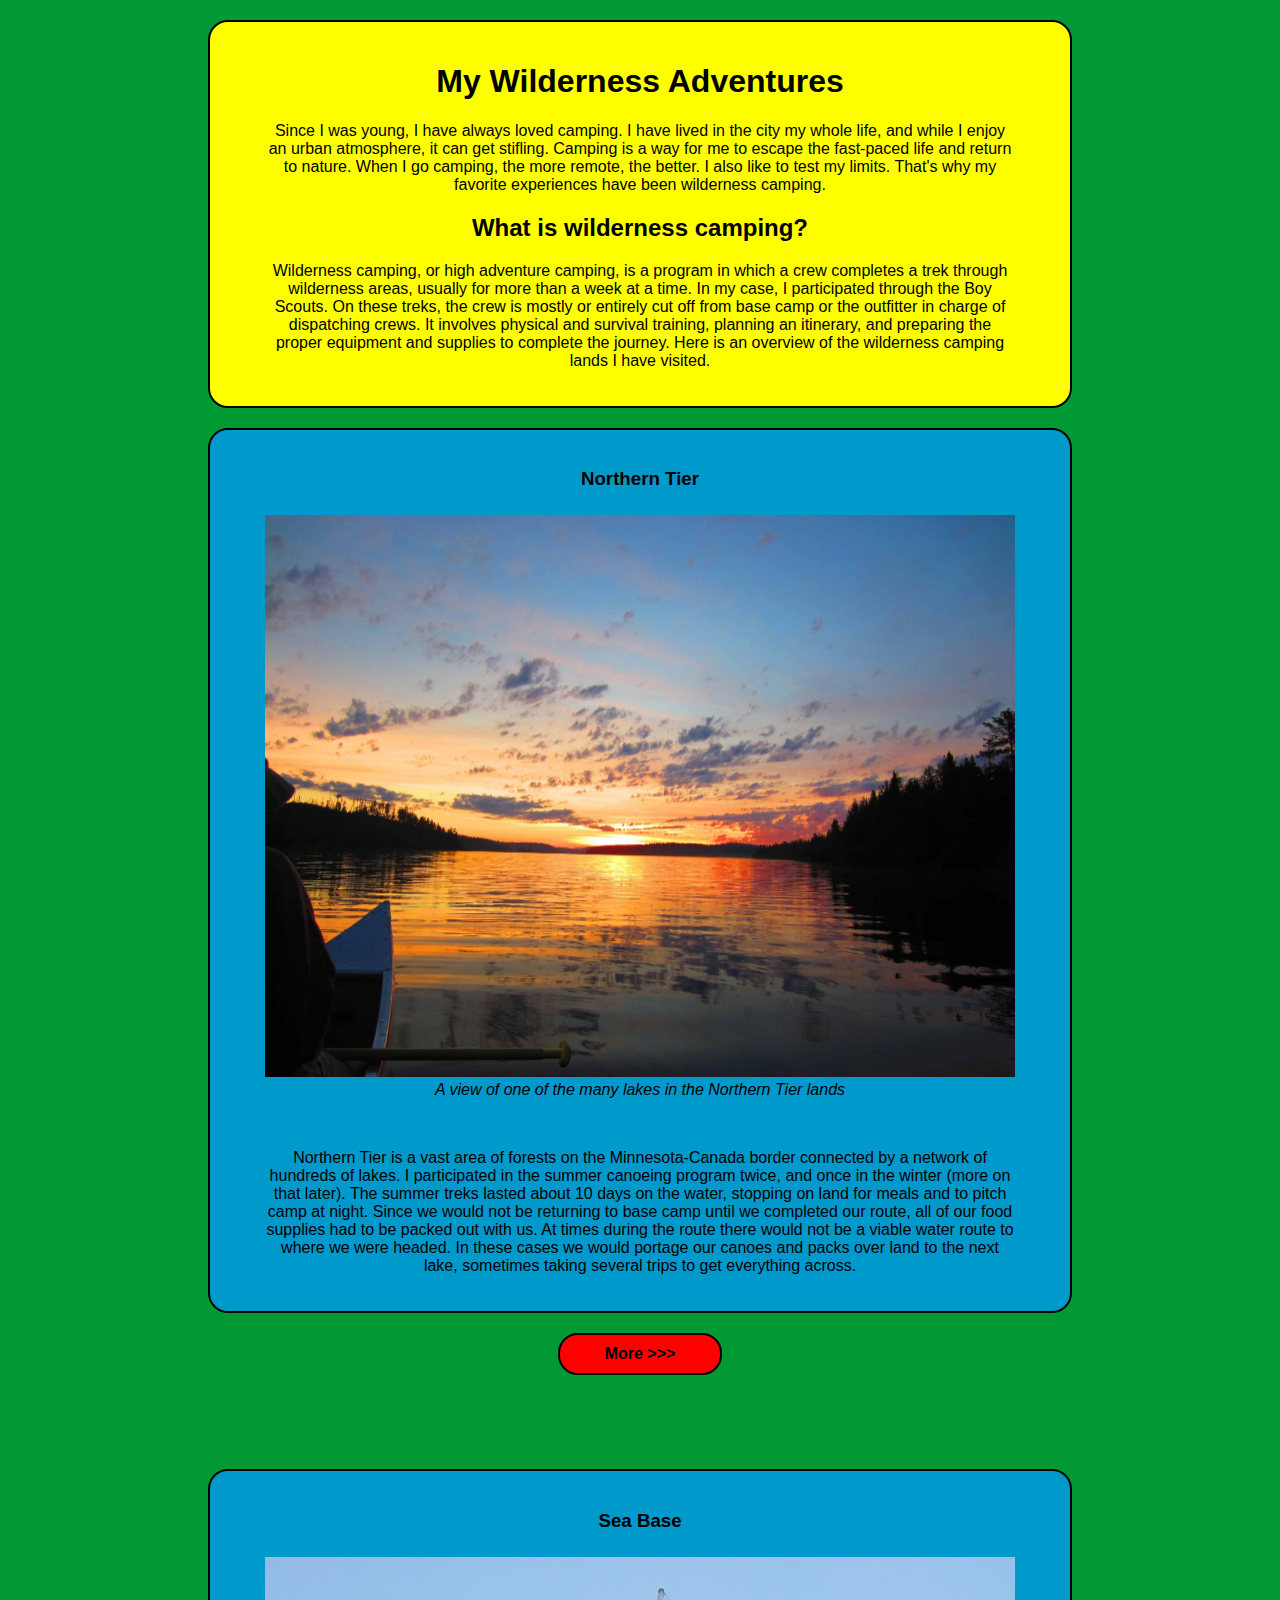
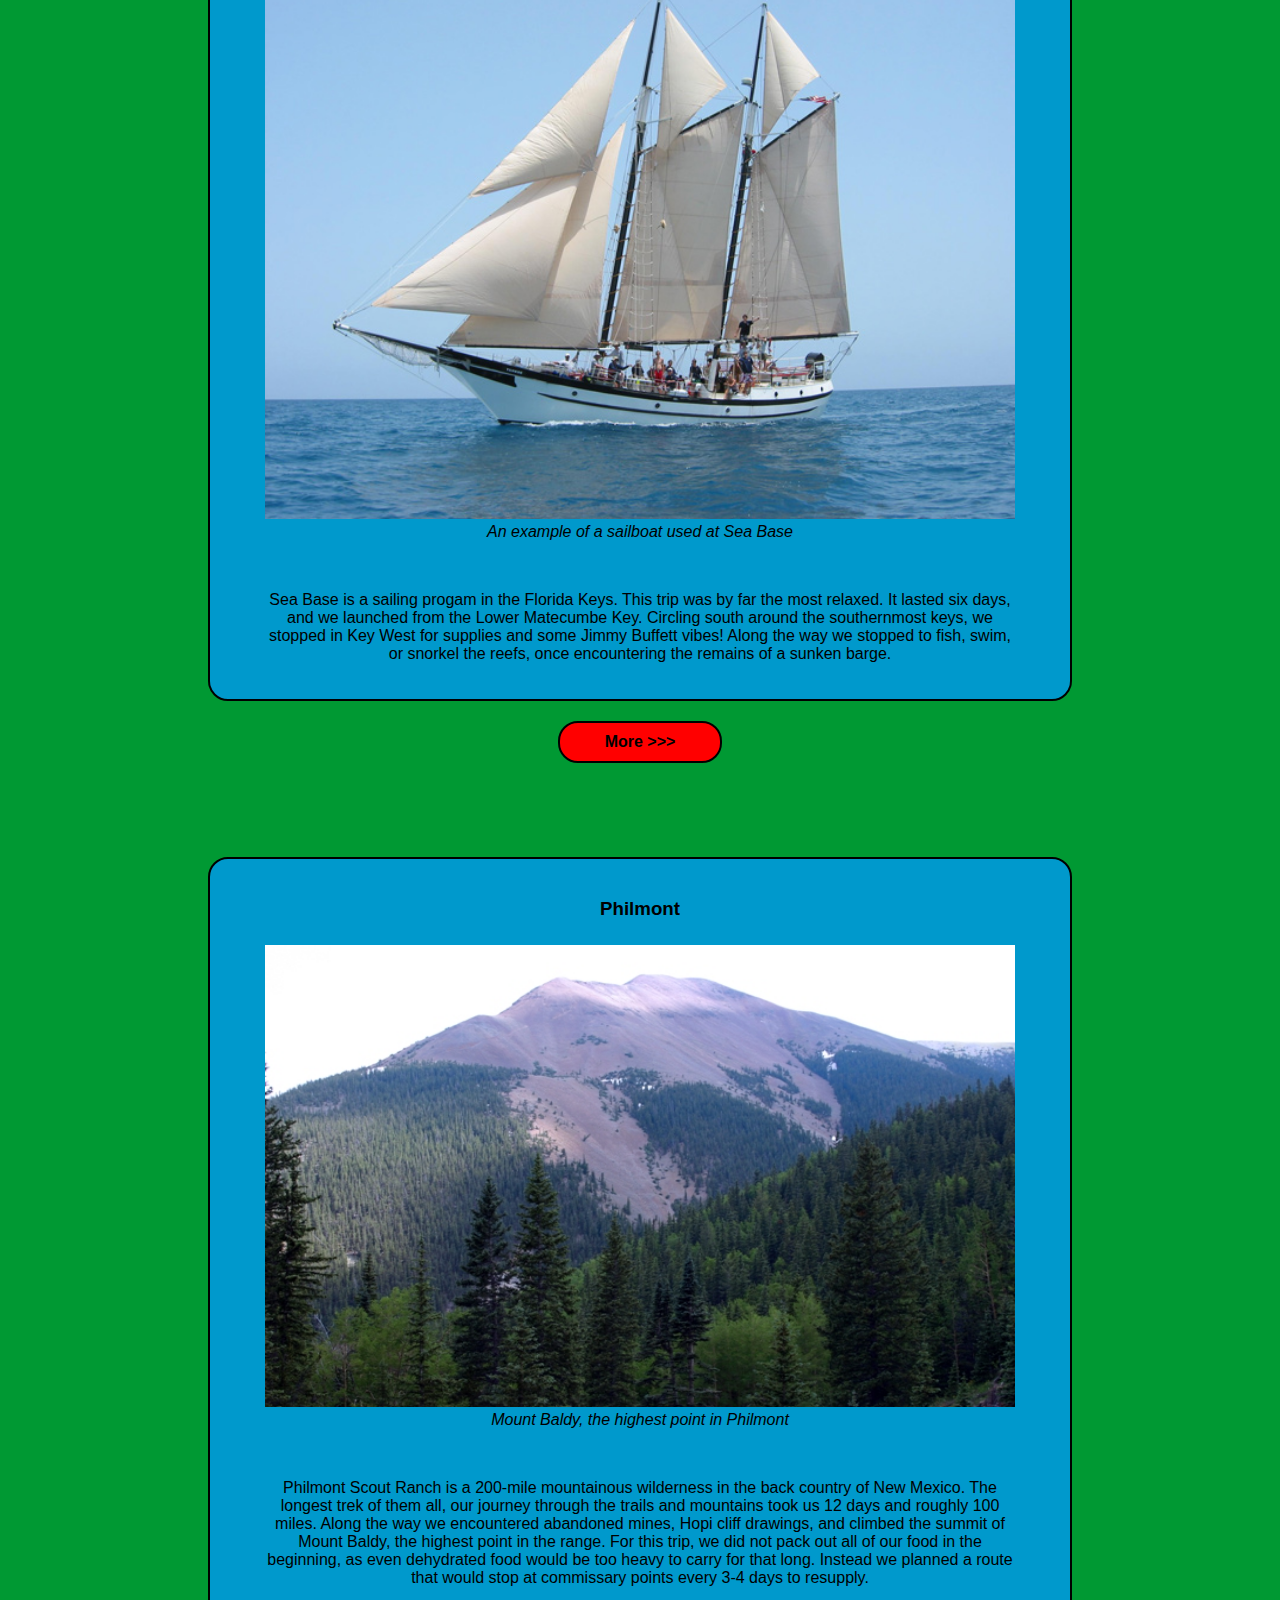
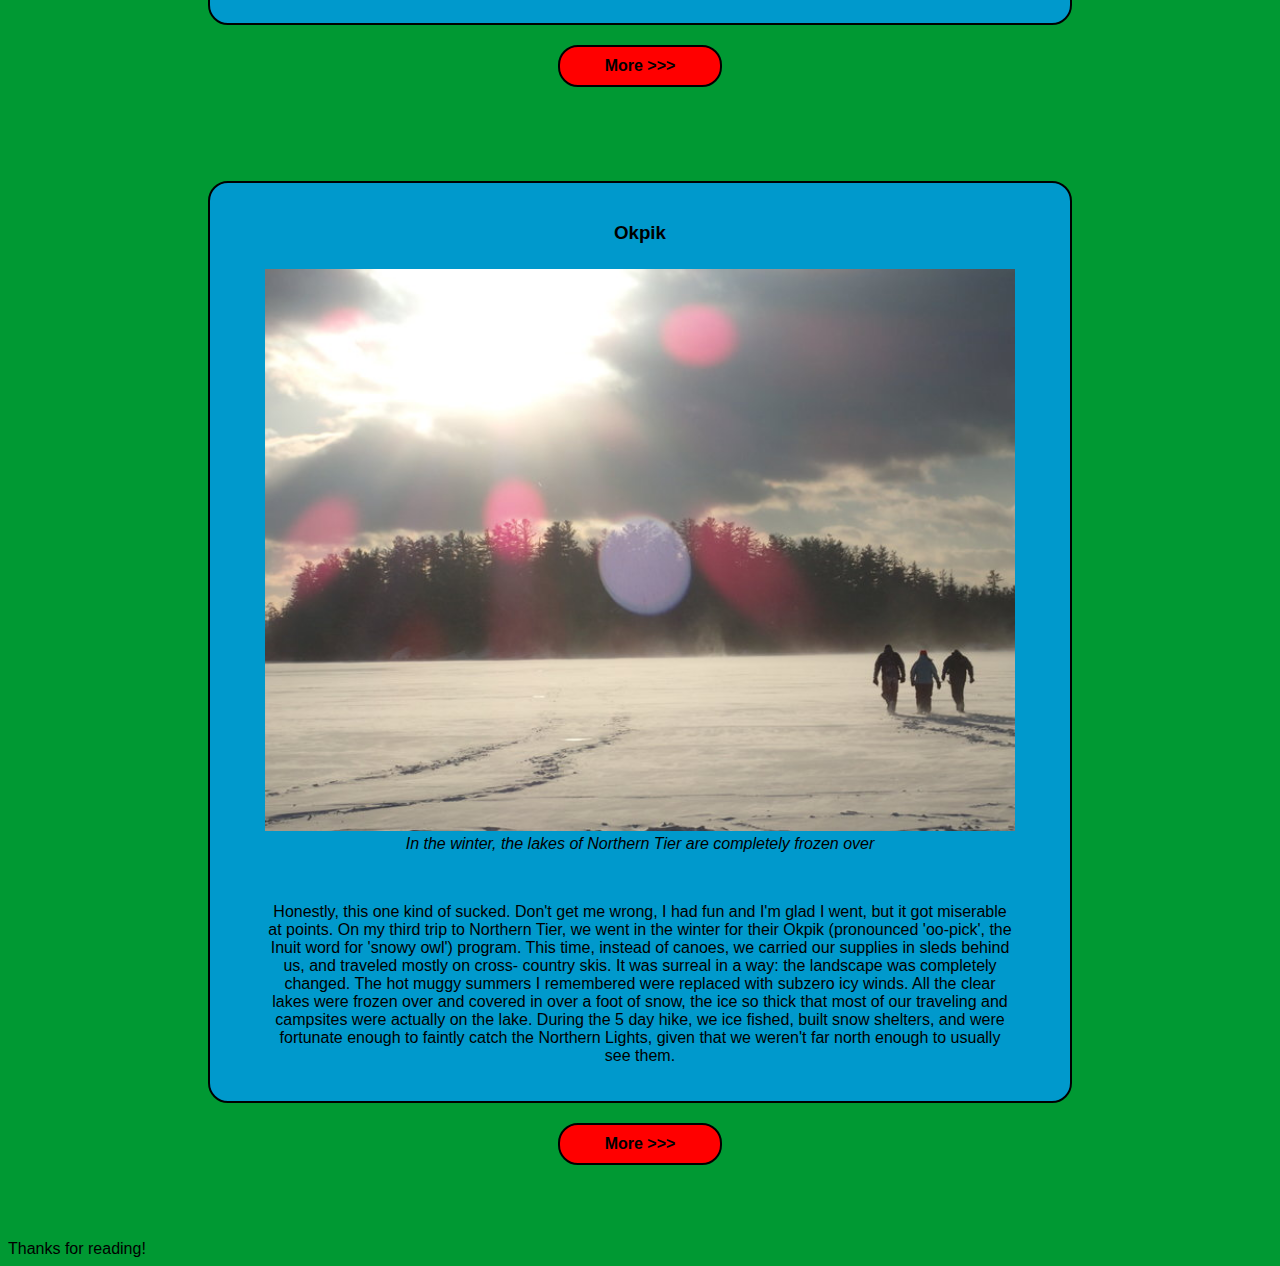
<file: index.html>
<!DOCTYPE html>
<html>
  <head>
    <link rel="stylesheet" type='text/css' href='styles.css'>
    <link rel="shortcut icon" href="images/favicon.ico" type="image/x-icon">
    <link rel="icon" href="images/favicon.ico" type="image/x-icon">
    <title>
      Wilderness Camping
    </title>
  </head>
  <body>
  <main>
    <div id='intro'>
    <h1>
      My Wilderness Adventures
    </h1>
    <p>
      Since I was young, I have always loved camping. I have lived in the city my whole life, and while I enjoy an urban atmosphere, it can get stifling. Camping is a way for me to escape the fast-paced life and return to nature. When I go camping, the more remote, the better. I also like to test my limits. That's why my favorite experiences have been wilderness camping.
    </p>
    <h2>What is wilderness camping?</h2>
    <p>
      Wilderness camping, or high adventure camping, is a program in which a crew completes a trek through wilderness areas, usually for more than a week at a time. In my case, I participated through the Boy Scouts. On these treks, the crew is mostly or entirely cut off from base camp or the outfitter in charge of dispatching crews. It involves physical and survival training, planning an itinerary, and preparing the proper equipment and supplies to complete the journey. Here is an overview of the wilderness camping lands I have visited.
    </p>
    </div>
    <article id='article'>
    <h3>Northern Tier<a name="NorthernTier"></a></h3>
      <header><img src='images/nt_main.jpg' width='750' height='562' alt='Northern Tier Canoeing'/>
      <br><em>A view of one of the many lakes in the Northern Tier lands</em></header>
      <p>
      Northern Tier is a vast area of forests on the Minnesota-Canada border connected by a network of hundreds of lakes. I participated in the summer canoeing program twice, and once in the winter (more on that later). The summer treks lasted about 10 days on the water, stopping on land for meals and to pitch camp at night. Since we would not be returning to base camp until we completed our route, all of our food supplies had to be packed out with us. At times during the route there would not be a viable water route to where we were headed. In these cases we would portage our canoes and packs over land to the next lake, sometimes taking several trips to get everything across.
    </p>
    </article>
    <p class='button'><a href='NTphotos.html'>More &#62;&#62;&#62;</a></p>
    <br><br><br>
    
    <article id='article'>
      <h3>Sea Base<a name="SeaBase"></a></h3>
      <header><img src='images/sb_main.jpg' width='750' height='562' alt='Sea Base Vessel'/><br><em>An example of a sailboat used at Sea Base</em></header>
    <p>
      Sea Base is a sailing progam in the Florida Keys. This trip was by far the most relaxed. It lasted six days, and we launched from the Lower Matecumbe Key. Circling south around the southernmost keys, we stopped in Key West for supplies and some Jimmy Buffett vibes! Along the way we stopped to fish, swim, or snorkel the reefs, once encountering the remains of a sunken barge.
    </p>
    
    </article>
    <p class='button'><a href='SBphotos.html'>More &#62;&#62;&#62;</a></p>
    <br><br><br>
    <article id='article'>
      <h3>Philmont<a name="Philmont"></a></h3>
      <header><img src='images/ph_main.jpg' width='750' height='462' alt = 'Mount Baldy'/><br><em>Mount Baldy, the highest point in Philmont</em></header>
      <p>
        Philmont Scout Ranch is a 200-mile mountainous wilderness in the back country of New Mexico. The longest trek of them all, our journey through the trails and mountains took us 12 days and roughly 100 miles. Along the way we encountered abandoned mines, Hopi cliff drawings, and climbed the summit of Mount Baldy, the highest point in the range. For this trip, we did not pack out all of our food in the beginning, as even dehydrated food would be too heavy to carry for that long. Instead we planned a route that would stop at commissary points every 3-4 days to resupply.
      </p>
      
    </article>
    <p class='button'><a href='PHphotos.html'>More &#62;&#62;&#62;</a></p>
    <br><br><br>
    <article id='article'>
      <h3>Okpik</h3>
      <header><img src='images/ok_main.jpg' width='750' height='562' alt = 'Northern Tier winter landscape'/><br><em>In the winter, the lakes of Northern Tier are completely frozen over</em></header>
      <p>
        Honestly, this one kind of sucked. Don't get me wrong, I had fun and I'm glad I went, but it got miserable at points. On my third trip to Northern Tier, we went in the winter for their Okpik (pronounced 'oo-pick', the Inuit word for 'snowy owl') program. This time, instead of canoes, we carried our supplies in sleds behind us, and traveled mostly on cross- country skis. It was surreal in a way: the landscape was completely changed. The hot muggy summers I remembered were replaced with subzero icy winds. All the clear lakes were frozen over and covered in over a foot of snow, the ice so thick that most of our traveling and campsites were actually on the lake. During the 5 day hike, we ice fished, built snow shelters, and were fortunate enough to faintly catch the Northern Lights, given that we weren't far north enough to usually see them.
      </p>
      
    </article>
    <p class='button'><a href='OKphotos.html'>More &#62;&#62;&#62;</a></p>
    </main>
    <footer>
      Thanks for reading!
    </footer>
  </body>
</html>
</file>
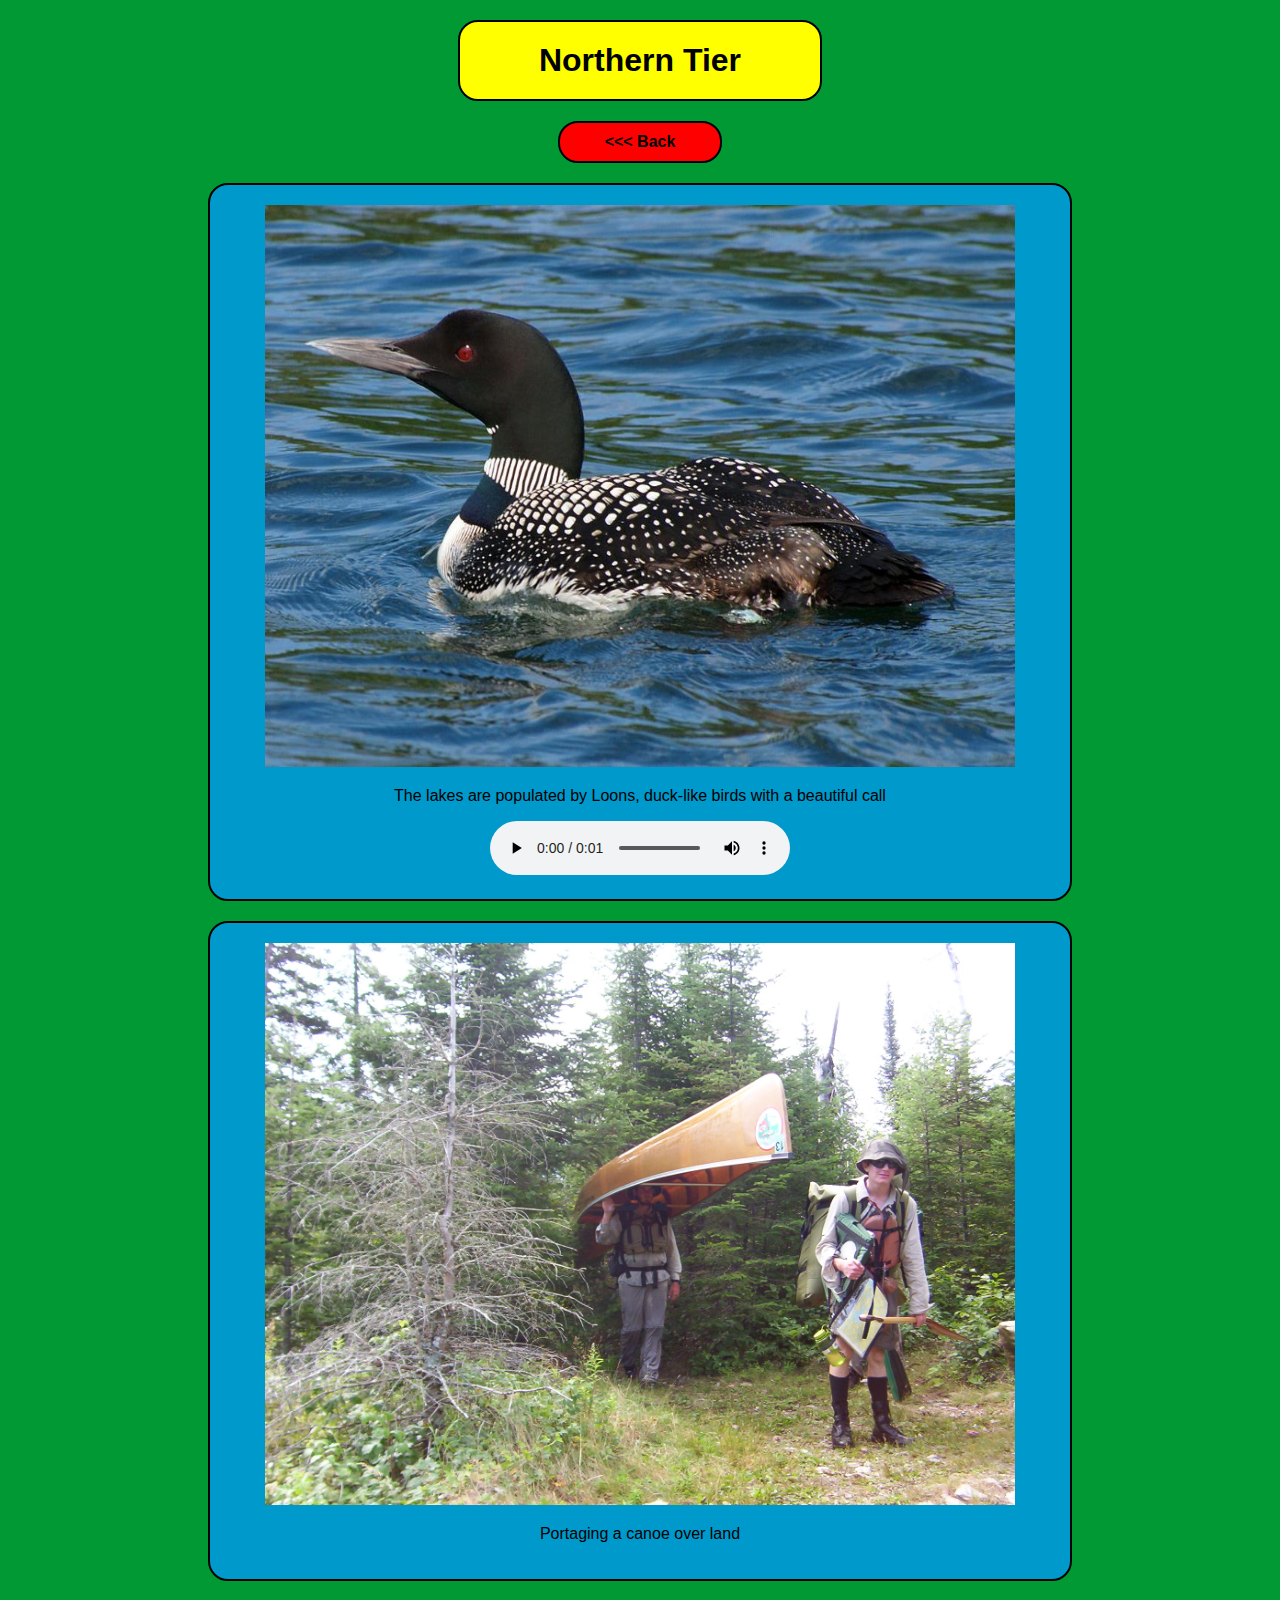
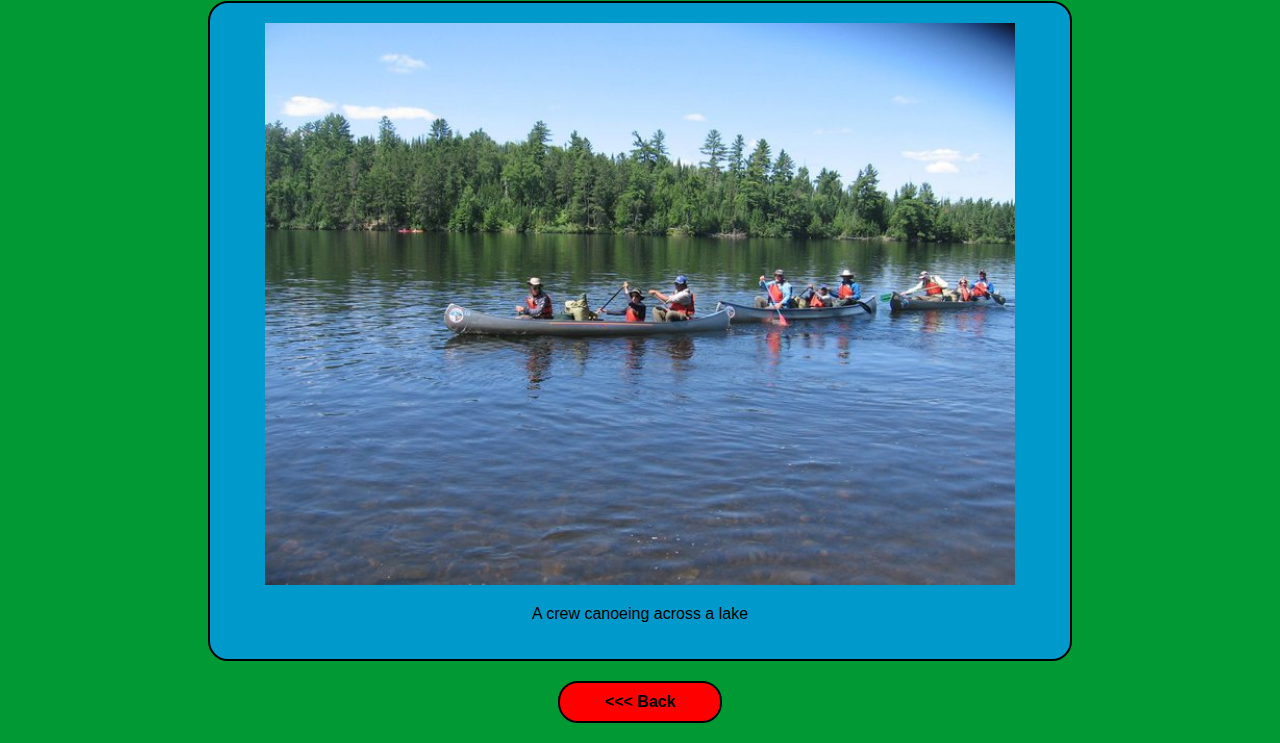
<file: NTphotos.html>
<!DOCTYPE html>
<html>
  <head>
    <link rel="stylesheet" type='text/css' href='styles.css'>
    <link rel="shortcut icon" href="images/favicon.ico" type="image/x-icon">
    <link rel="icon" href="images/favicon.ico" type="image/x-icon">
    <title>Northern Tier</title>
  </head>
  <body>
    <h1 id='topbox'>Northern Tier</h1>
    <div class='button'>
      <a href='index.html'>&#60;&#60;&#60; Back</a>
    </div>
    <div class='photo'>
    <img src='images/nt_loon.jpg' width='750' height='562' alt='Loon'/><br>
    <p>The lakes are populated by Loons, duck-like birds with a beautiful call</p>
     <audio controls>
        <source src='images/tremlo.mp3' type='audio/mpeg'>
    </audio>
    </div>
    <div class='photo'>
      <img src='images/nt_portage.jpg' width='750' height='562' alt='Portage'/>
      <p>Portaging a canoe over land</p>
    </div>
    <div class='photo'>
      <img src='images/nt_crew.jpg' width='750' height='562' alt='crew'/>
      <p>A crew canoeing across a lake</p>
    </div>
    <div class='button'>
      <a href='index.html'>&#60;&#60;&#60; Back</a>
    </div>
  </body>
</html>
</file>
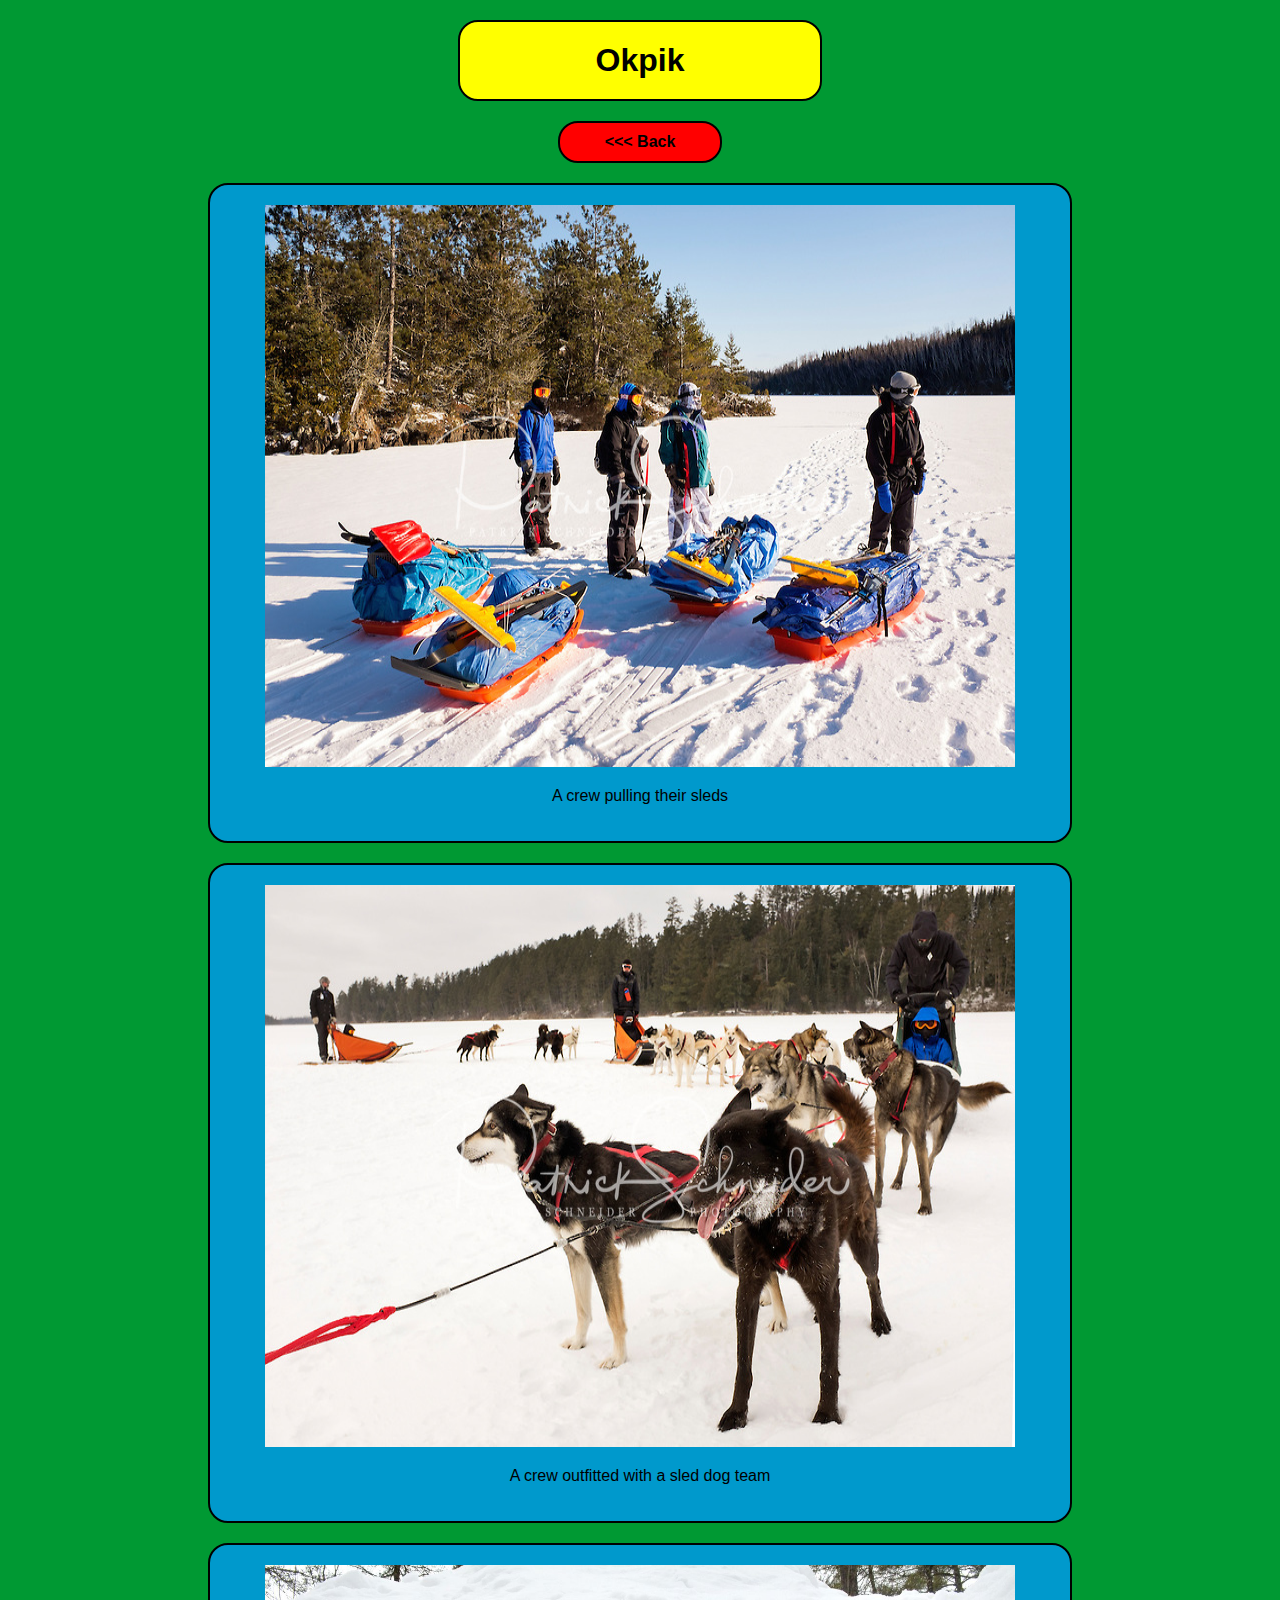
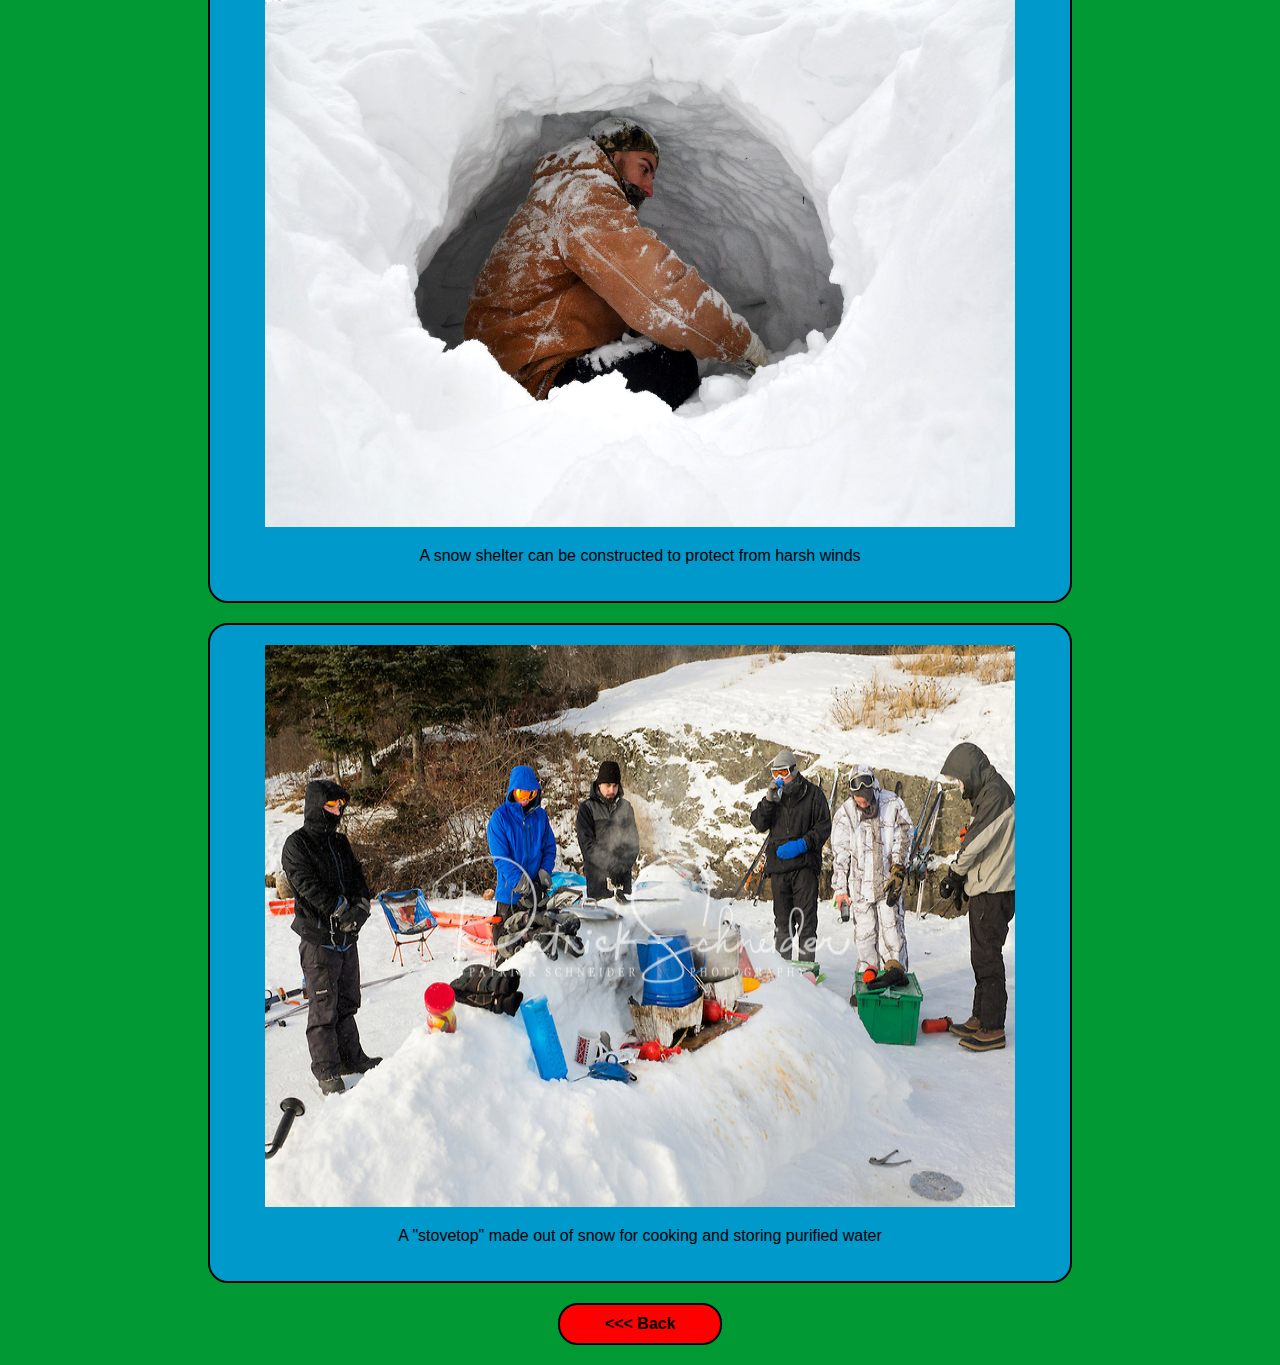
<file: OKphotos.html>
<!DOCTYPE html>
<html>
  <head>
    <link rel="stylesheet" type='text/css' href='styles.css'>
    <link rel="shortcut icon" href="images/favicon.ico" type="image/x-icon">
    <link rel="icon" href="images/favicon.ico" type="image/x-icon">
    <title>Okpik</title>
  </head>
  <body>
    <h1 id='topbox'>Okpik</h1>
    <div class='button'>
      <a href='index.html'>&#60;&#60;&#60; Back</a>
    </div>
    <div class='photo'>
      <img src='images/ok_crew.jpg' width='750' height='562' alt='Okpik Crew'/>
      <p>A crew pulling their sleds</p>
    </div>
    <div class='photo'>
      <img src='images/ok_dogs.jpg' width='750' height='562' alt='Dogsled Team'/>
      <p>A crew outfitted with a sled dog team</p>
    </div>
    <div class='photo'>
      <img src='images/ok_shelter.jpg' width='750' height='562' alt='Snow Shelter'/>
      <p>A snow shelter can be constructed to protect from harsh winds</p>
    </div>
    <div class='photo'>
      <img src='images/ok_stove.jpg' width='750' height='562' alt='Snow Structure'/>
      <p>A "stovetop" made out of snow for cooking and storing purified water</p>
    </div>
    <div class='button'>
      <a href='index.html'>&#60;&#60;&#60; Back</a>
    </div>
  </body>
</html>
</file>
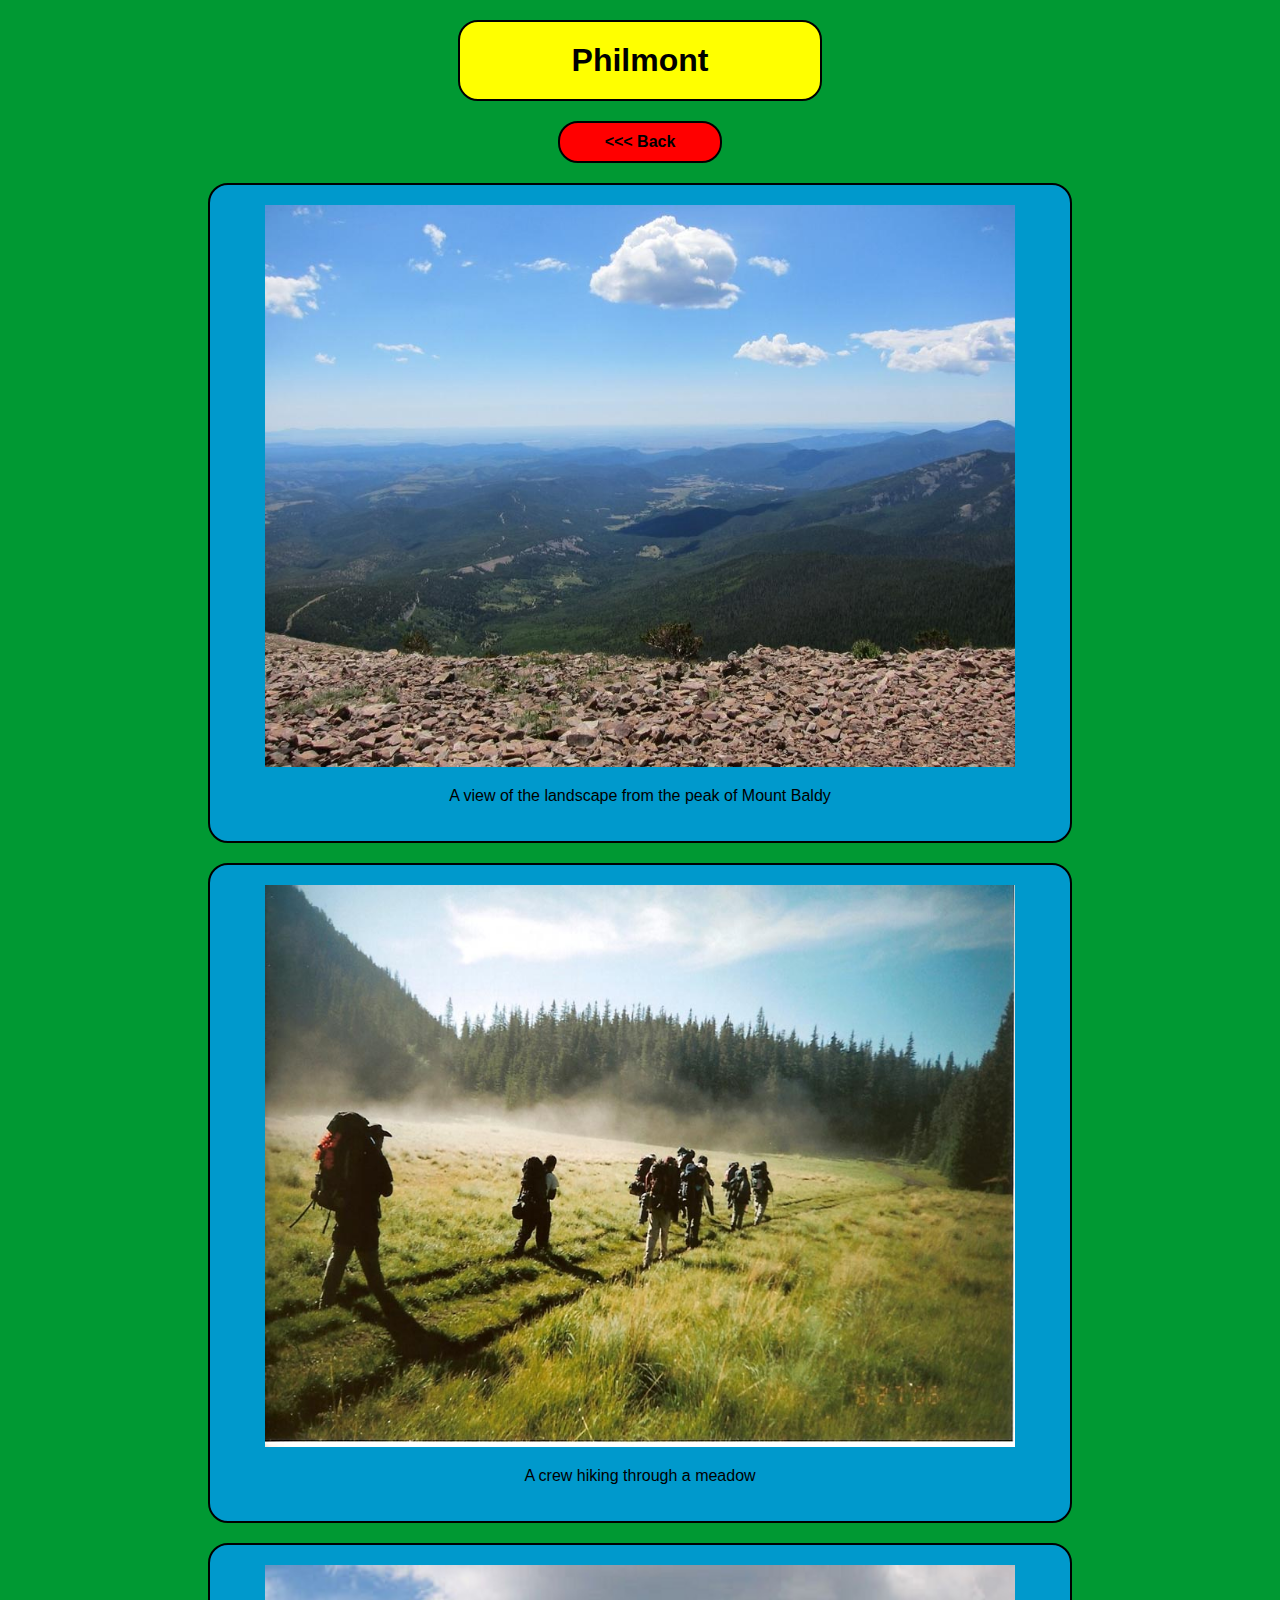
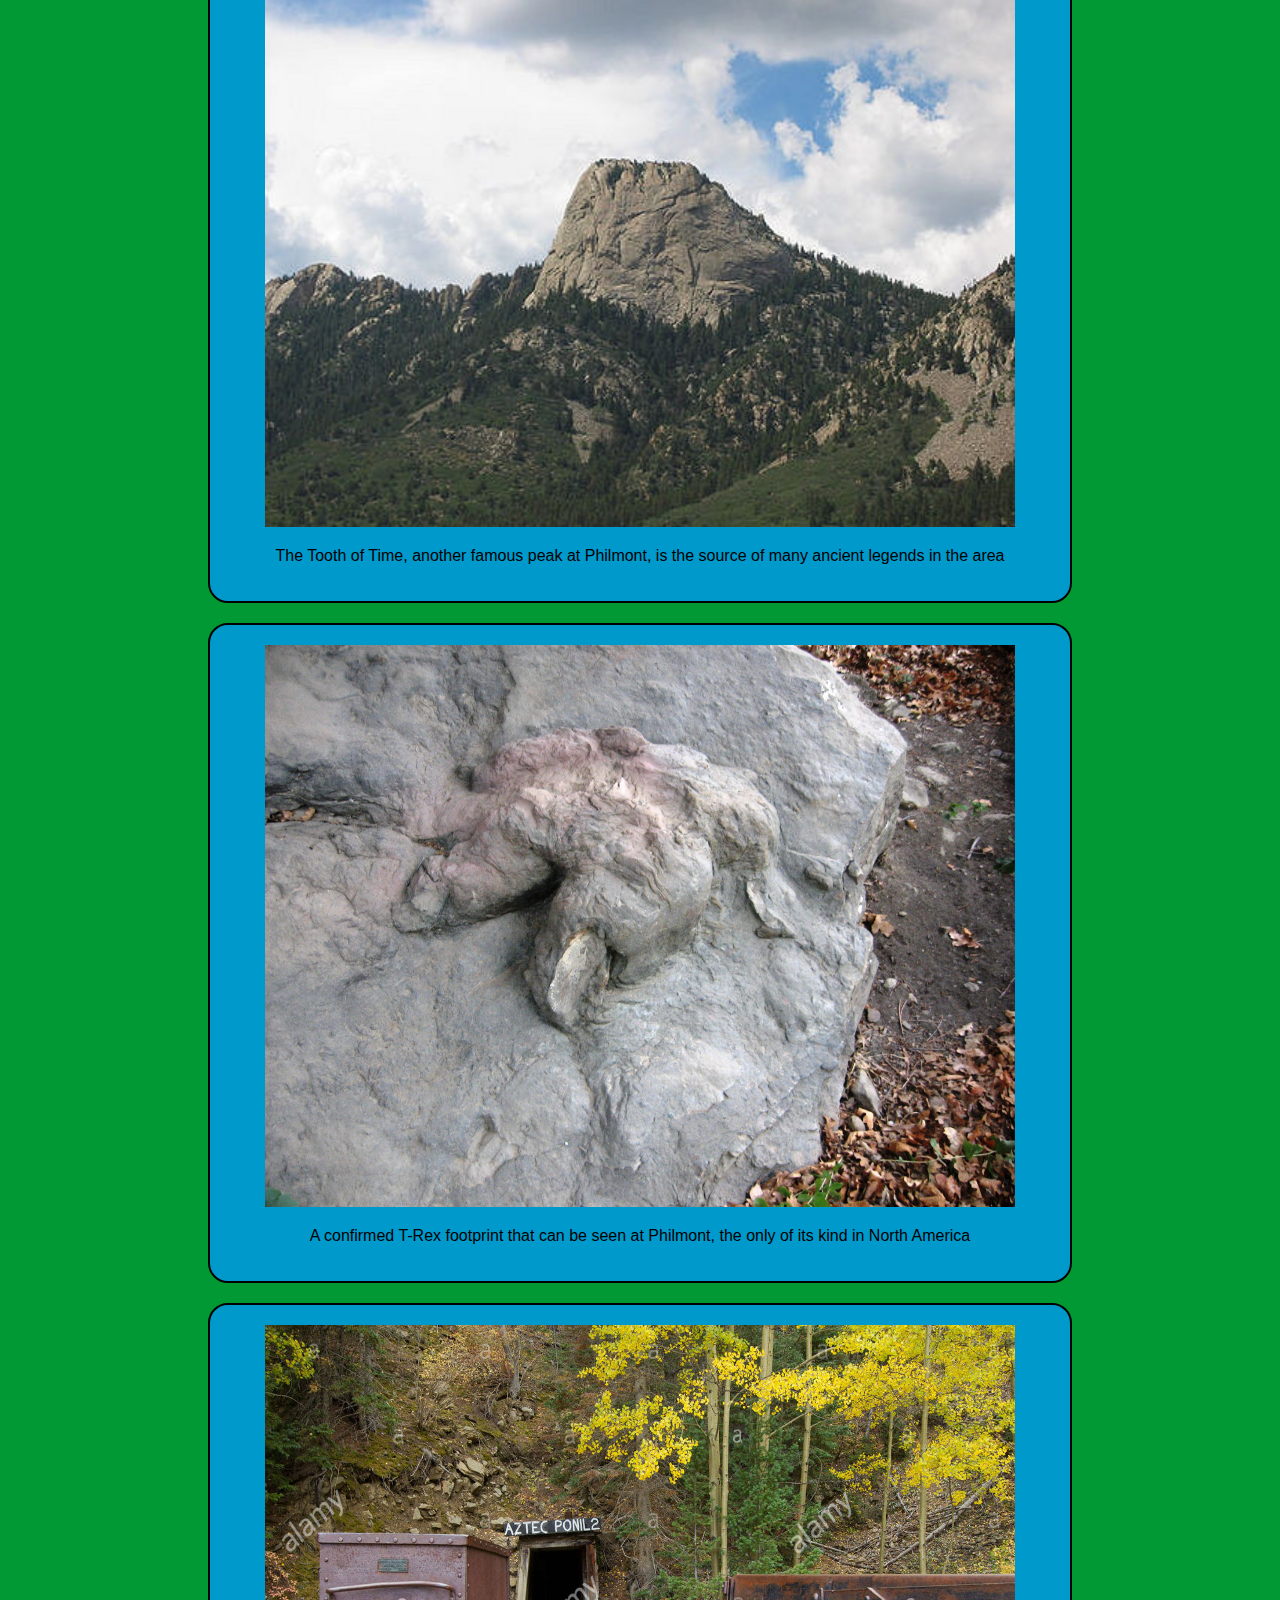
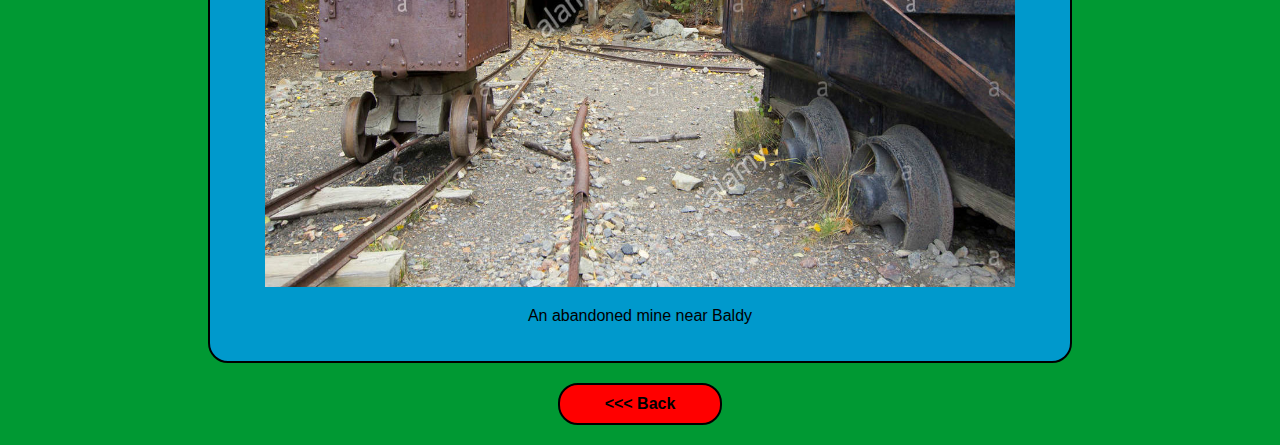
<file: PHphotos.html>
<!DOCTYPE html>
<html>
  <head>
    <link rel="stylesheet" type='text/css' href='styles.css'>
    <link rel="shortcut icon" href="images/favicon.ico" type="image/x-icon">
    <link rel="icon" href="images/favicon.ico" type="image/x-icon">
    <title>Philmont</title>
  </head>
  <body>
    <h1 id='topbox'>Philmont</h1>
    <div class='button'>
      <a href='index.html'>&#60;&#60;&#60; Back</a>
    </div>
    <div class='photo'>
      <img src='images/ph_baldypeak.jpg' width='750' height='562' alt='View from Baldy'/>
      <p>A view of the landscape from the peak of Mount Baldy</p>
    </div>
    <div class='photo'>
      <img src='images/ph_crew.JPG' width='750' height='562' alt='A crew hiking'/>
      <p>A crew hiking through a meadow</p>
    </div>
    <div class='photo'>
    <img src='images/ph_tooth.jpg' width='750' height='562' alt='Tooth of Time'/>
    <p>The Tooth of Time, another famous peak at Philmont, is the source of many ancient legends in the area</p>
    </div>
    <div class='photo'>
      <img src='images/ph_foot.jpg' width='750' height='562' alt='T-Rex Footprint'/>
      <p>A confirmed T-Rex footprint that can be seen at Philmont, the only of its kind in North America</p>
      </div>
      <div class='photo'>
        <img src='images/ph_mine.jpg' width='750' height='562' alt='Abandoned Mine'/>
        <p>An abandoned mine near Baldy</p>
      </div>
      <div class='button'>
      <a href='index.html'>&#60;&#60;&#60; Back</a>
    </div>
  </body>
</html>
</file>
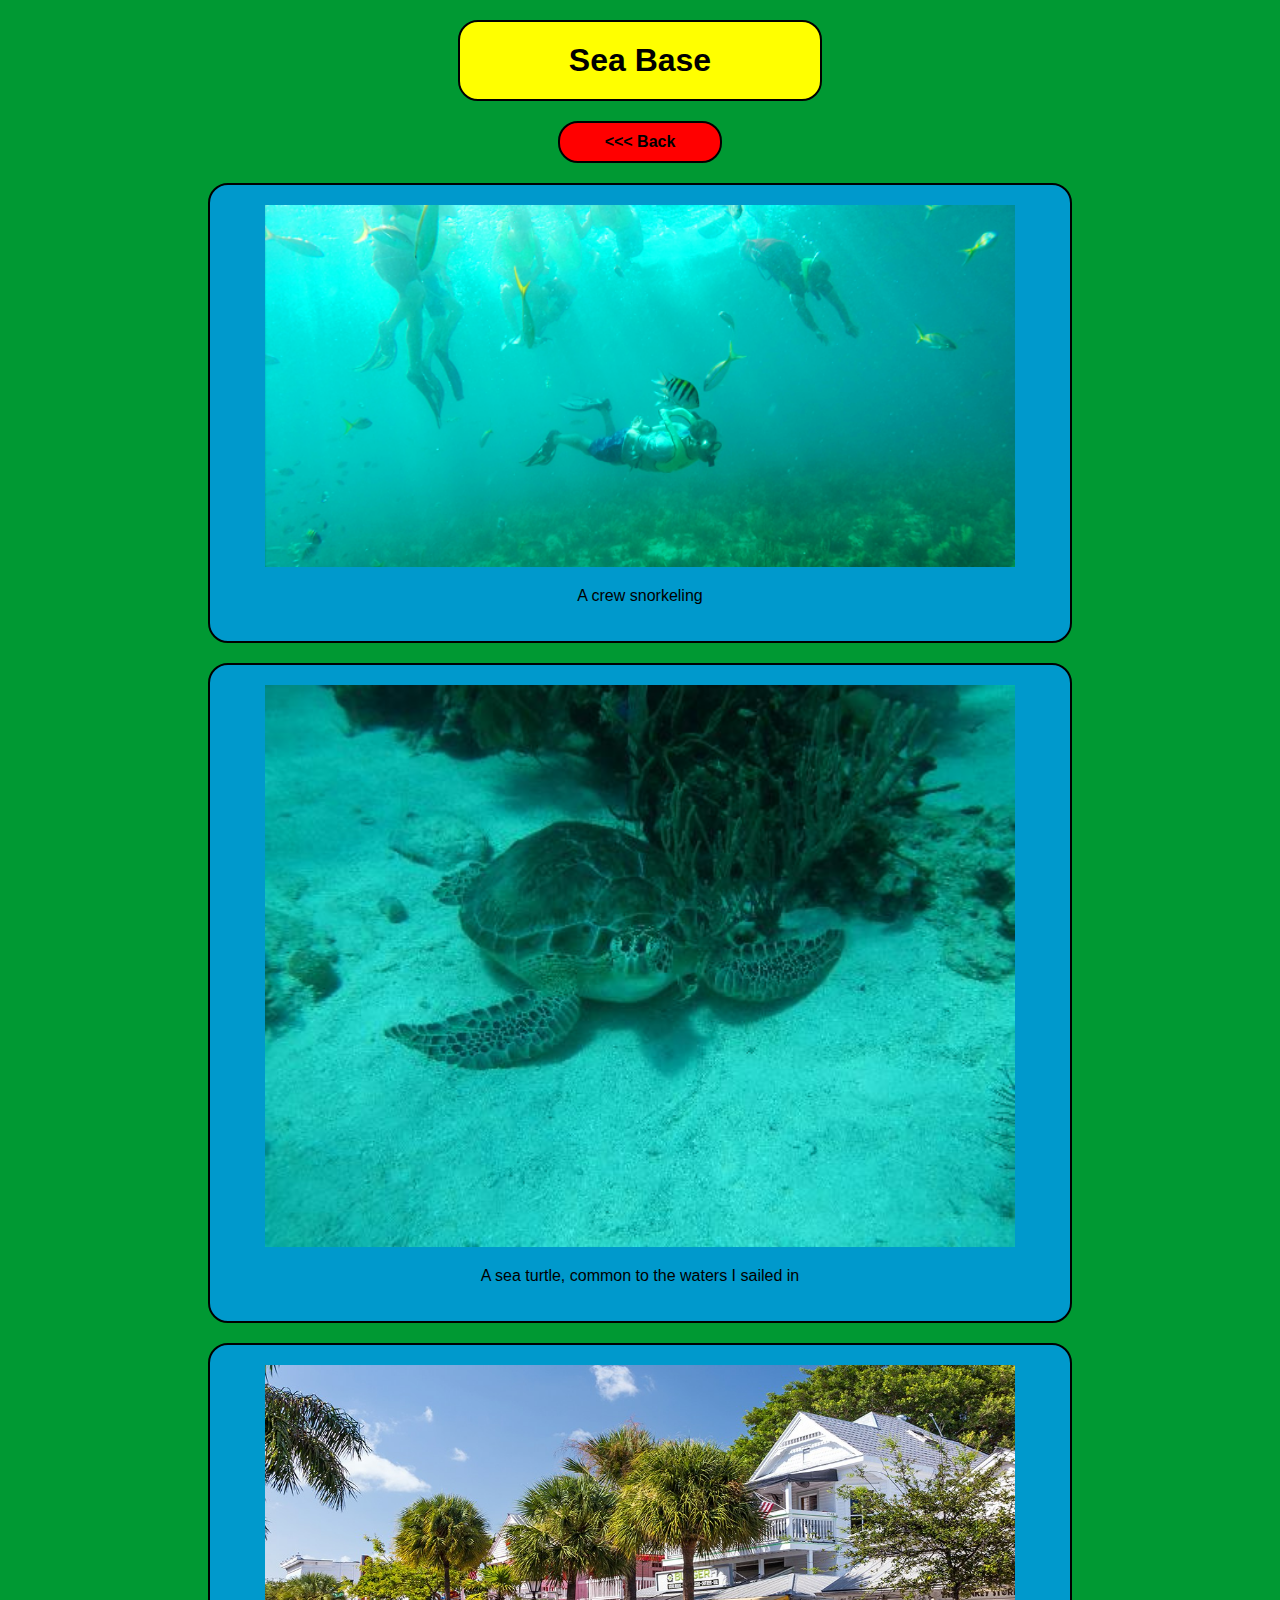
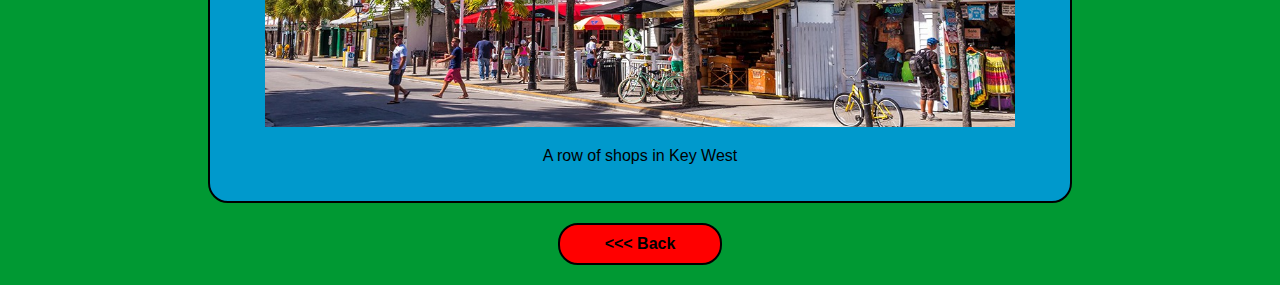
<file: SBphotos.html>
<!DOCTYPE html>
<html>
  <head>
    <link rel="stylesheet" type='text/css' href='styles.css'>
    <link rel="shortcut icon" href="images/favicon.ico" type="image/x-icon">
    <link rel="icon" href="images/favicon.ico" type="image/x-icon">
    <title>Sea Base</title>
  </head>
  <body>
    <h1 id='topbox'>Sea Base</h1>
    <div class='button'>
      <a href='index.html'>&#60;&#60;&#60; Back</a>
    </div>
    <div class='photo'>
      <img src='images/sb_snorkel.png' width='750' height='362' alt='Snorkeling'/>
      <p>A crew snorkeling</p>
    </div>
    <div class='photo'>
      <img src='images/sb_turtle.jpg' width='750' height='562' alt='Sea Turtle'/>
      <p>A sea turtle, common to the waters I sailed in</p>
    </div>
    <div class='photo'>
      <img src='images/sb_shops.jpg' width='750' height='362' alt='Key West Shops'/>
      <p>A row of shops in Key West</p>
    </div>
    <div class='button'>
      <a href='index.html'>&#60;&#60;&#60; Back</a>
    </div>
  </body>
</html>
</file>
<file: styles.css>
main {
  background-color: #009933;
  text-align: center;
  font-family: sans-serif;
}
body {
  background-color:#009933;
  font-family:sans-serif;
}
p {
  font-family: sans-serif;
  max-width: 750px;
  text-align: center;
  margin-left: auto;
  margin-right: auto;
}

header {
  margin-top: 25px;
  margin-bottom: 50px;
}

div {
  margin-top:50px;
  margin-bottom:50px;
  text-align:center;

}


#article {
  background-color:#0099cc;
  margin: 20px 200px 20px 200px;
  padding: 20px;
  border: 2px solid;
  border-radius:20px;
}
#topbox {
  background-color:#ffff00;
  margin: 20px 450px 20px 450px;
  padding: 20px;
  border: 2px solid;
  border-radius:20px
}
.button {
  background-color:#ff0000;
  margin: 20px 550px 20px 550px;
  padding: 10px;
  border: 2px solid;
  border-radius:20px;
  text-align:center;
  font-weight:bold;
  color:black;
}
#intro {
  background-color:#ffff00;
  margin: 20px 200px 20px 200px;
  padding: 20px;
  border: 2px solid;
  border-radius:20px;
}

footer {
  text-align:left;
  margin-top:75px;
}

h1 {
  text-align:center;
}

.photo {
  background-color:#0099cc;
  margin: 20px 200px 20px 200px;
  padding: 20px;
  border: 2px solid;
  border-radius:20px;
}

a:link{
  color:black;
  text-decoration:none;

}

a:visited {
  color:black;
  text-decoration:none;
}

a:hover {
  color:white;
  text-decoration:none;
}

a:active {
  color:black;
  text-decoration:none;
}
  
  
/*article {
  background-color:#0099cc;
  margin: 20px 200px 20px 200px;
  padding: 20px;
  border: 2px solid;
  border-radius:20px;
}*/
/*div {
  border-style:outset;
  border-width:medium;
  background-color:#336699;
  padding:0;
  margin-left:0;
  margin-right:0;
}


/*h3 {
  padding:0;
}*/
</file>
